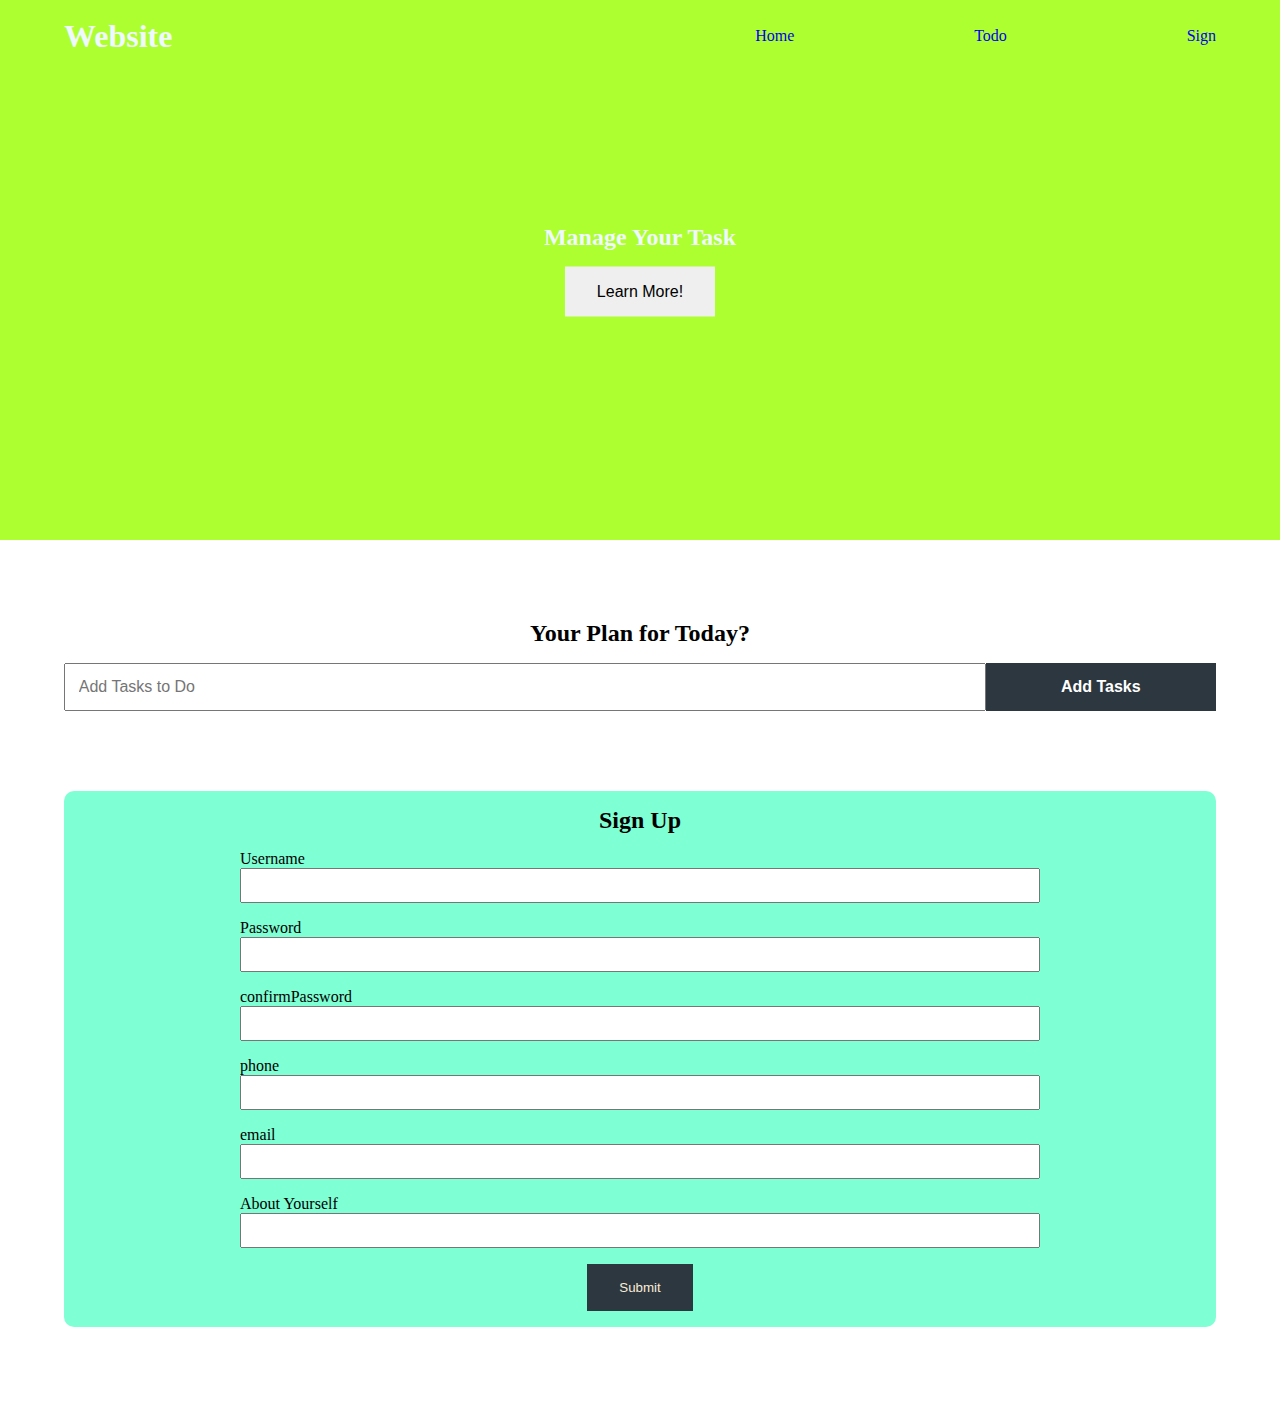
<file: index.html>
<!DOCTYPE html>
<html lang="en">
<head>
    <meta charset="UTF-8">
    <meta http-equiv="X-UA-Compatible" content="IE=edge">
    <meta name="viewport" content="width=device-width, initial-scale=1.0">
    <link rel="stylesheet" href="./style.css">
    <title>Document</title>
    <script src="script.js" defer></script>
</head>
<body>
    <header class="header">
        <nav class="container nav">
            <h1 class="logo">Website</h1>
            <ul class="nav-items">
                <li class="nav-item"><a href="#">Home</a></li>
                <li class="nav-item"><a href="#">Todo</a></li>
                <li class="nav-item"><a href="#">Sign</a></li>
            </ul>
        </nav>
        <div class="headline">
            <h2 id="main-heading">Manage Your Task <span style="display:none">Bye</span></h2>
            <button class="btn btn-headline">Learn More!</button>
        </div>
    </header>
    <section class="todo-section container">
     <h2>Your Plan for Today?</h2>
     <form class="form-todo" >
        <input type="text" name="" id="" placeholder="Add Tasks to Do">
        <input type="submit" value="Add Tasks" class="btn">
     </form>
     <ul class="todo-list">
        <!-- <li><Span="text">Do this</Span>
        <div class="todo-buttons">
            <button class="todo-btn done">Done</button>
            <button class="todo-btn remove">Remove</button>
        </div></li> -->
     </ul>
    </section>
    <section class="section-signup container">
        <h2>Sign Up</h2>
        <form class="SignupForm">
            <div class="form-group">
            <label for="username">Username</label>
            <input type="text" name="username" id="username">
        </div>
            <div class="form-group">
            <label for="password">Password</label>
            <input type="password" name="password" id="password">
        </div>
            <div class="form-group">
            <label for="confirmPassword">confirmPassword</label>
            <input type="password" name="confirmPassword" id="confirmPassword">
        </div>
            <div class="form-group">
            <label for="phone">phone</label>
            <input type="text" name="phone" id="phone">
        </div>
            <div class="form-group">
            <label for="email">email</label>
            <input type="email" name="email" id="email">
        </div>
            <div class="form-group">
            <label for="aboutYourself">About Yourself</label>
            <input type="text" name="aboutYourself" id="aboutYourself">
        </div>
        <button type="submit" class="btn signup-btn">Submit</button>
        </form>
    </section>
</body>
</html>

<!-- <!DOCTYPE html>
<html lang="en">
<head>
    <meta charset="UTF-8">
    <meta http-equiv="X-UA-Compatible" content="IE=edge">
    <meta name="viewport" content="width=device-width, initial-scale=1.0">
    <title>LEARNING DOM!</title>
    <script src="./script1.js" defer></script>
</head>
<body>
    <h1>My Heading</h1>
    <p>Some useful Information</p>
</body>
</html> -->
</file>
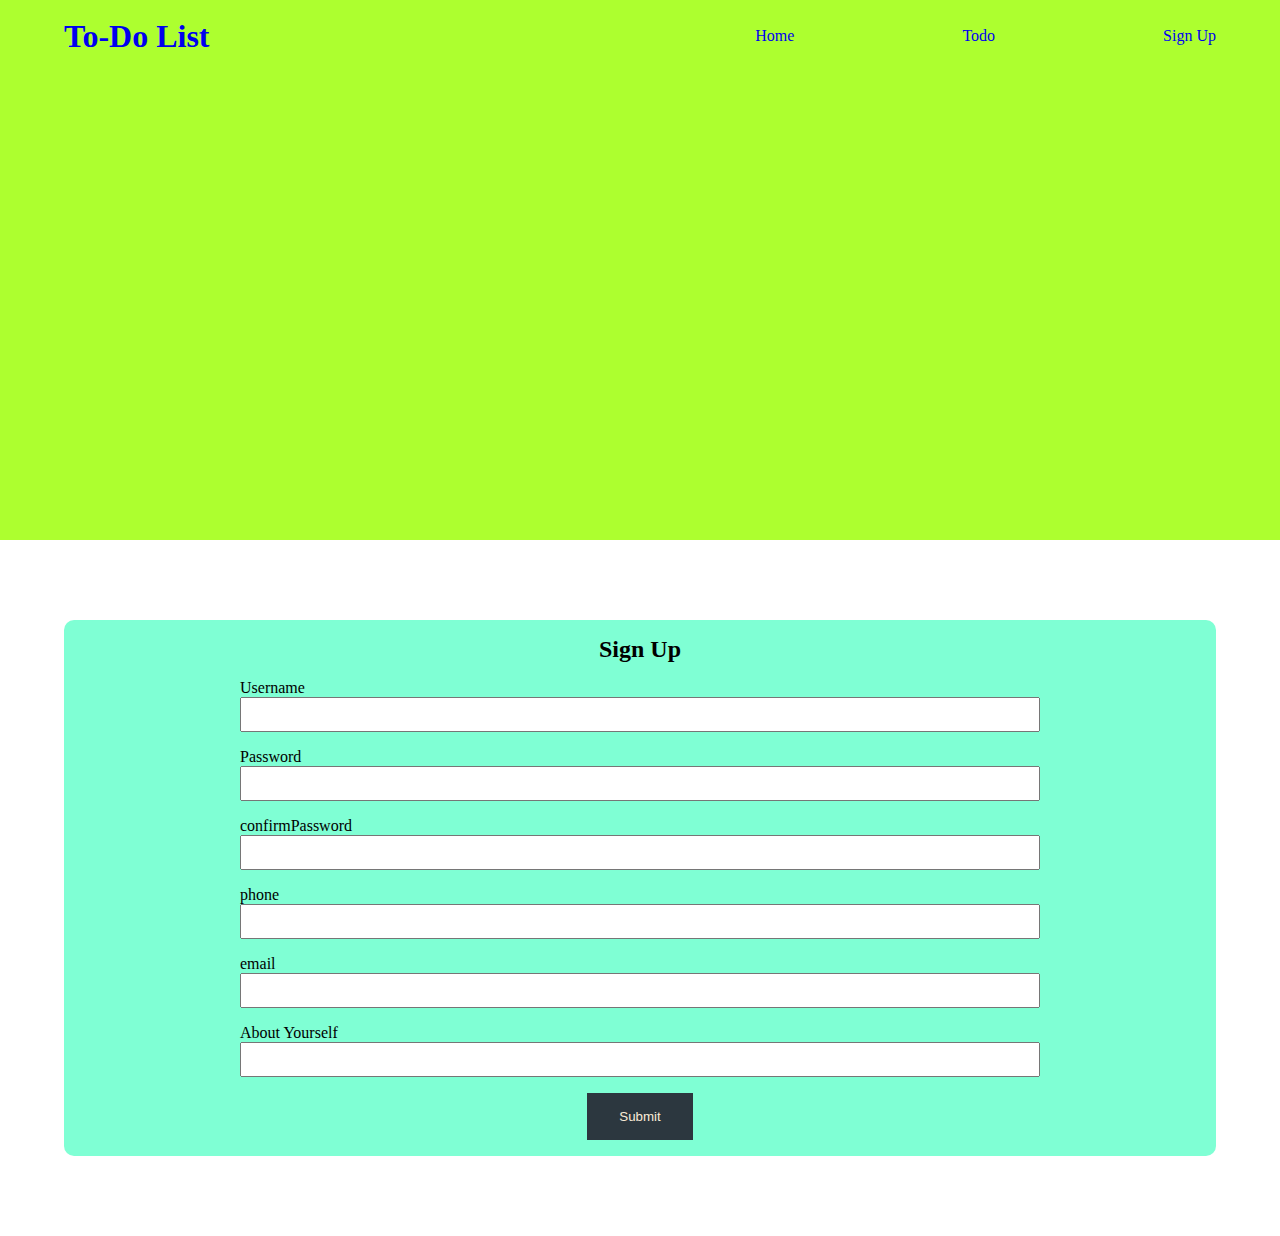
<file: index2.html>
<!DOCTYPE html>
<html lang="en">
<head>
    <meta charset="UTF-8">
    <meta http-equiv="X-UA-Compatible" content="IE=edge">
    <meta name="viewport" content="width=device-width, initial-scale=1.0">
    <link rel="stylesheet" href="style.css">
    <title>Document</title>
</head>
<body>
    <header class="header">
        <nav class="container nav">
            <h1 class="logo"><a href="./index.html"> To-Do List</a></h1>
            <ul class="nav-items">
                <li class="nav-item"><a href="#">Home</a></li>
                <li class="nav-item"><a href="#">Todo</a></li>
                <li class="nav-item"><a href="#">Sign Up</a></li>
            </ul>
        </nav>
        <!-- <div class="headline">
            <h2 id="main-heading">Manage Your Task <span style="display:none">Bye</span></h2>
            <button class="btn btn-headline">Learn More!</button>
        </div> -->
    </header>
    <section class="section-signup container">
        <h2>Sign Up</h2>
        <form class="SignupForm">
            <div class="form-group">
            <label for="username">Username</label>
            <input type="text" name="username" id="username">
        </div>
            <div class="form-group">
            <label for="password">Password</label>
            <input type="password" name="password" id="password">
        </div>
            <div class="form-group">
            <label for="confirmPassword">confirmPassword</label>
            <input type="password" name="confirmPassword" id="confirmPassword">
        </div>
            <div class="form-group">
            <label for="phone">phone</label>
            <input type="text" name="phone" id="phone">
        </div>
            <div class="form-group">
            <label for="email">email</label>
            <input type="email" name="email" id="email">
        </div>
            <div class="form-group">
            <label for="aboutYourself">About Yourself</label>
            <input type="text" name="aboutYourself" id="aboutYourself">
        </div>
        <button type="submit" class="btn signup-btn">Submit</button>
        </form>
    </section>
</body>
</html>
</file>
<file: style.css>
*{
 box-sizing: border-box;
 padding: 0;
 margin: 0;
}
a{
    text-decoration: none;

}
.header{
    min-height: 60vh;
    background: greenyellow;
    background-position: center;
    background-repeat: no-repeat;
    background-size: cover;
    color: aliceblue;
    position: relative;
}
.container{
    max-width: 1200px;
    margin: auto;
    width: 90%;
}
.nav{
    display: flex;
    justify-content: space-between;
    min-height: 8vh;
    align-items: center;
}
.nav-items{
    width: 40%;
    display: flex;
    list-style-type: none;
    justify-content: space-between;
}
.headline{
    text-align: center;
    position: absolute;
    top: 50%;
    left: 50%;
    transform: translate(-50%,-50%);
}
.btn{
    display: inline-block;
    outline: none;
    border: none;
    cursor: pointer;
}
.btn-headline{
    padding: 1rem 2rem;
    font-size: 1rem;
    margin-top: 1rem;

}
.todo-section{
    margin-top: 5rem;
    text-align: center;

}
.form-todo{
    margin-top: 1rem;
    min-height: 5vh;
   display: flex;
   justify-content: space-between;
}
.form-todo input{
    min-height: 100%;
    font-size: 1rem;

}
.form-todo input[type="text"]{
    width: 80%;
    padding: 0.8rem;
}
.form-todo input[type="submit"]{
    width: 20%;
    background: rgb(44,55,63);
    color: white;
    font-weight: bold;
}
.todo-list{
    text-align: left;
    font-size: 1.2rem;
    list-style-type:none ;

}
.todo-list li{
    padding: 0.7rem;
    background: #444;
    color: cyan;
    margin-top: 1rem;
    text-transform: capitalize;
    display: flex;
    justify-content: space-between;
    align-items: center;
}
.todo-btn{
    /* min-height: 100%; */
    padding: 0.5rem;
    font-size: 1rem;
    font-weight: bold;
    cursor: pointer;
}
.section-signup{
    margin: 5rem auto;
    text-align: center;
    background-color: aquamarine;
    border-radius: 10px;
    padding: 1rem;
}
.SignupForm{
    max-width: 800px;
    width: 90%;
    text-align: left;
    margin: auto;
}
.SignupForm label{
display: block;
}
.SignupForm input{
    display: block;
    width: 100%;
    padding: 0.5rem;
}
.form-group{
    margin-top: 1rem;
}
.SignupForm textarea{
    width: 100%;
}
.signup-btn{
    background: rgb(44,55,63);
    color: antiquewhite;
    padding: 1rem 2rem;
    display: block;
    margin: auto;
    margin-top: 1rem;
}
.bg-dark{
    background: #000;
    color: #eee;
}

/* body{
    justify-content: center;
    text-align: center;
}
body h1{
    border: 1px solid black;
    color: red;
    font-size: 2rem;
}

button{
    color:brown;
    padding: 10px;
    border-radius: 1rem;
    cursor: pointer;
    margin-top: 1rem;
}
button:hover{
    background: blue;
} */
</file>
